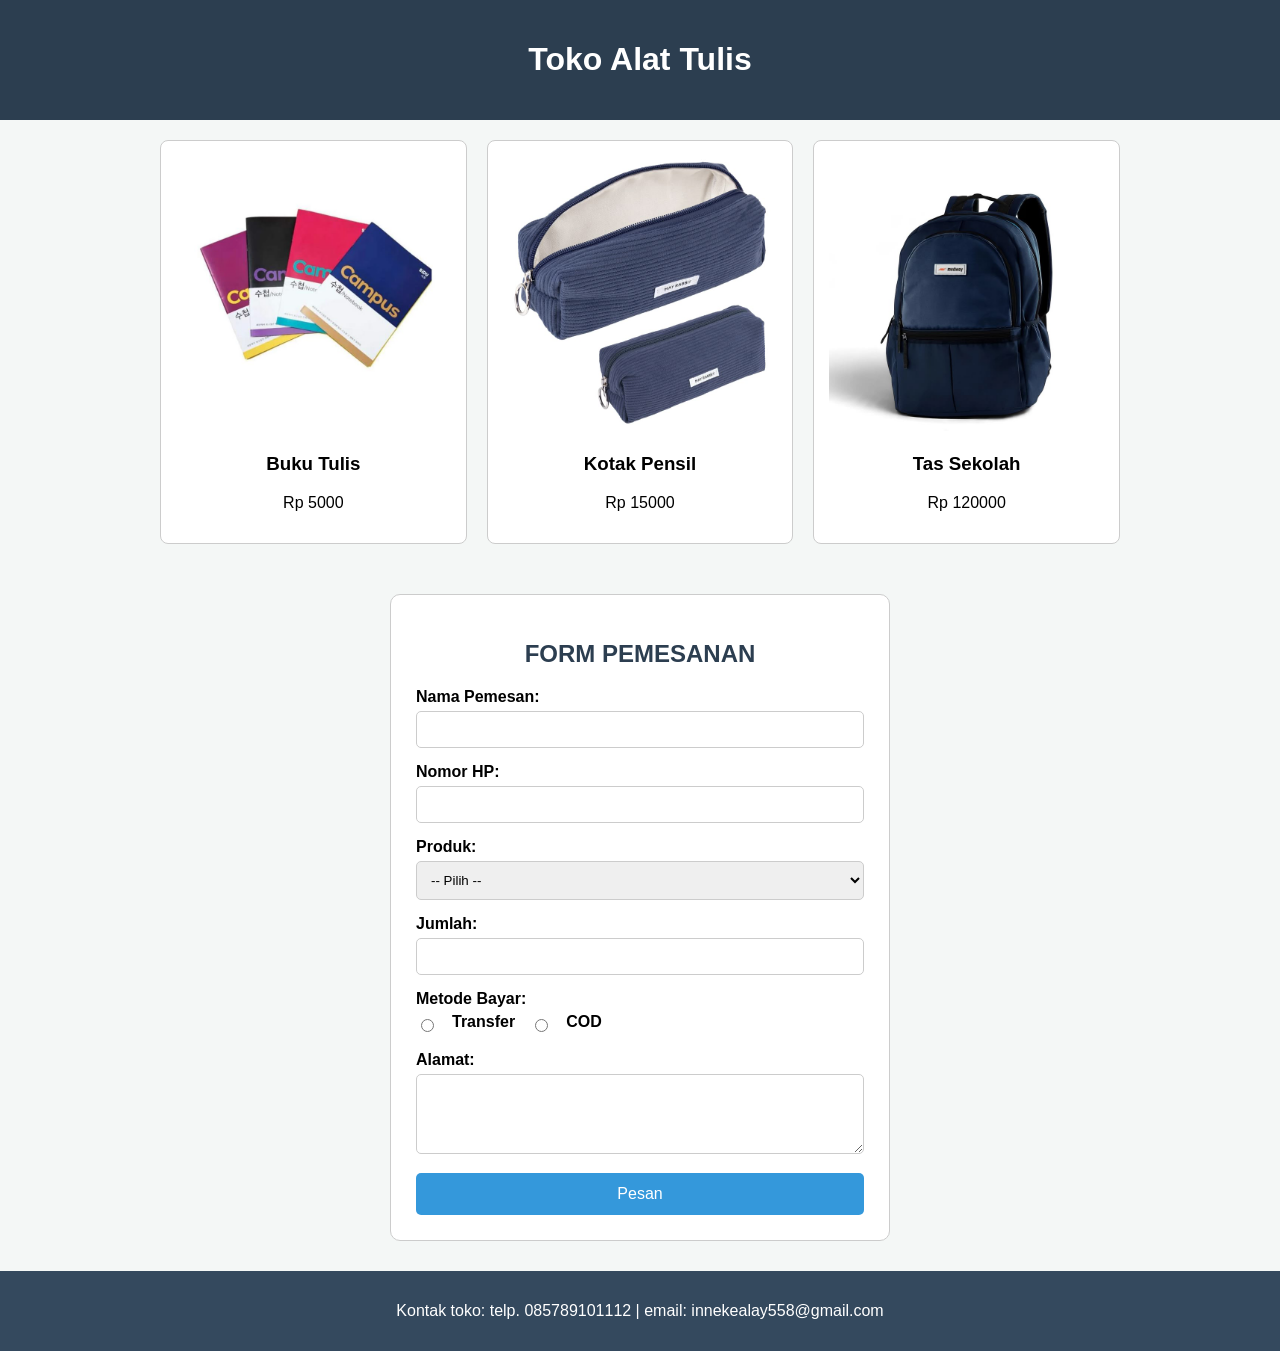
<file: index.html>
<!DOCTYPE html>
<html lang="id">
<head>
    <meta charset="UTF-8">
    <meta name="viewport" content="width=device-width, initial-scale=1.0">
    <title>Pemesanan Toko Online</title>
    <link rel="stylesheet" href="uukweb.css">
</head>
<body>

    <header>
        <h1>Toko Alat Tulis</h1>
    </header>

    <section class="produk">
        <article class="produk">
            <img src="img/buku tulis.jpg" alt="Produk 1">
            <h3>Buku Tulis</h3>
            <p>Rp 5000</p>
        </article>
        <article class="produk">
            <img src="img/kotak pensil.jpg" alt="Produk 2">
            <h3>Kotak Pensil</h3>
            <p>Rp 15000</p>
        </article>
        <article class="produk">
            <img src="img/tas.jpg" alt="Produk 3">
            <h3>Tas Sekolah</h3>
            <p>Rp 120000</p>
        </article>
    </section>

    <form id="formPesan" action="#" method="get">
        <h2>FORM PEMESANAN</h2>
        
        <div>
            <label for="nama">Nama Pemesan:</label>
            <input type="text" id="nama" name="nama" required minlength="3" maxlength="50">
        </div>

        <div>
            <label for="hp">Nomor HP:</label>
            <input type="tel" id="hp" name="hp" required pattern="[0-9]{10,13}" title="Isi 10 sampai 13 angka">
        </div>

        <div>
            <label for="produk">Produk:</label>
            <select id="produk" name="produk" required>
                <option value="">-- Pilih --</option>
                <option value="Buku Tulis">Buku Tulis</option>
                <option value="Kotak Pensil">Kotak Pensil</option>
                <option value="Tas Sekolah">Tas Sekolah</option>
            </select>
        </div>

        <div>
            <label for="jumlah">Jumlah:</label>
            <input type="number" id="jumlah" name="jumlah" required min="1" max="20">
        </div>

        <div>
            <label>Metode Bayar:</label>
            <div class="radio-group">
                <input type="radio" id="bayarTransfer" name="bayar" value="Transfer" required>
                <label for="bayarTransfer">Transfer</label>
                
                <input type="radio" id="bayarCod" name="bayar" value="COD" required>
                <label for="bayarCod">COD</label>
            </div>
        </div>

        <div>
            <label for="alamat">Alamat:</label>
            <textarea id="alamat" name="alamat" required minlength="10" maxlength="200"></textarea>
        </div>

        <button type="submit">Pesan</button>
    </form>

    <footer>
        <p>Kontak toko: telp. 085789101112 | email: innekealay558@gmail.com</p>
    </footer>

</body>
</html>
</file>
<file: uukweb.css>
* {
    box-sizing: border-box;
}

body {
    font-family: Arial, sans-serif;
    background-color: #f4f7f6;
    margin: 0;
    padding: 0;
}

header {
    text-align: center;
    background-color: #2c3e50;
    color: white;
    padding: 20px;
}

section.produk {
    display: grid;
    grid-template-columns: repeat(3, 1fr);
    gap: 20px;
    padding: 20px;
    max-width: 1000px;
    margin: 0 auto;
}

article.produk {
    border: 1px solid #ccc;
    padding: 15px;
    border-radius: 8px;
    background-color: white;
    text-align: center;
}

article.produk img {
    width: 100%;
    height: auto;
    border-radius: 5px;
}

form#formPesan {
    max-width: 500px;
    margin: 30px auto;
    background-color: white;
    border: 1px solid #ccc;
    padding: 25px;
    border-radius: 10px;
}

form#formPesan h2 {
    text-align: center;
    color: #2c3e50;
}

form#formPesan div {
    margin-bottom: 15px;
}

form#formPesan label {
    display: block;
    margin-bottom: 5px;
    font-weight: bold;
}

form#formPesan input[type="text"],
form#formPesan input[type="tel"],
form#formPesan input[type="number"],
form#formPesan select,
form#formPesan textarea {
    width: 100%;
    padding: 10px;
    border: 1px solid #ccc;
    border-radius: 5px;
}

form#formPesan textarea {
    resize: vertical;
    height: 80px;
}

.radio-group {
    display: flex;
    gap: 15px;
    align-items: center;
}

.radio-group input {
    width: auto !important;
}

form#formPesan button[type="submit"] {
    width: 100%;
    background-color: #3498db;
    color: white;
    border: none;
    padding: 12px;
    font-size: 16px;
    border-radius: 5px;
    cursor: pointer;
    transition: background-color 0.3s ease;
}

form#formPesan button[type="submit"]:hover {
    background-color: #2980b9;
}

footer {
    text-align: center;
    background-color: #34495e;
    color: white;
    padding: 15px;
    margin-top: 30px;
}
</file>
